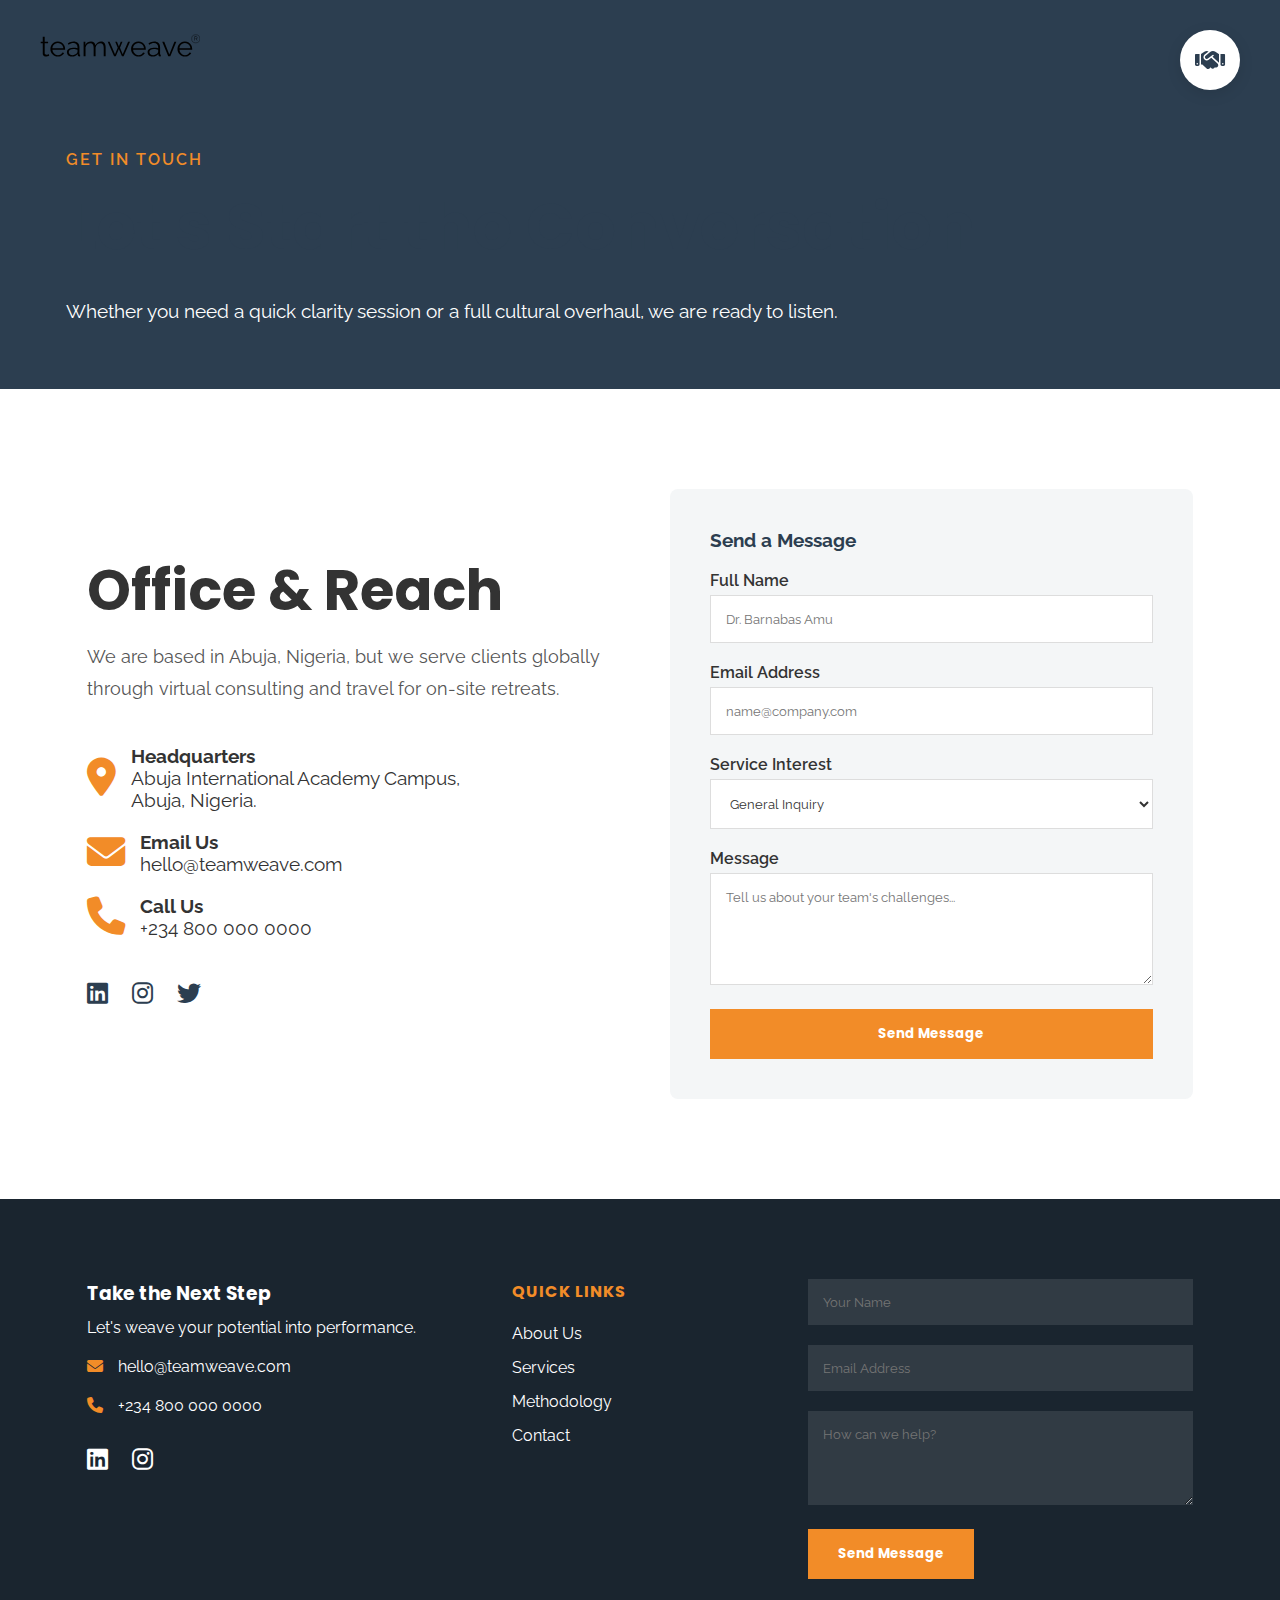
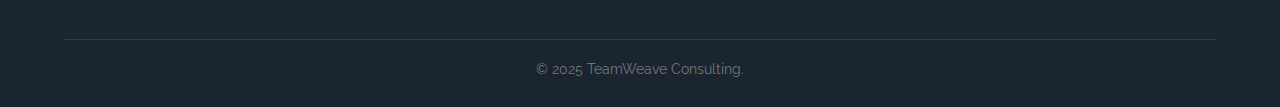
<file: contact.html>
<!DOCTYPE html>
<html lang="en">
<head>
    <meta charset="UTF-8">
    <meta name="viewport" content="width=device-width, initial-scale=1.0">
    <title>TeamWeave Consulting | Contact</title>
    <link rel="stylesheet" href="https://cdnjs.cloudflare.com/ajax/libs/font-awesome/6.4.0/css/all.min.css">
    <link rel="preconnect" href="https://fonts.googleapis.com">
    <link href="https://fonts.googleapis.com/css2?family=Poppins:wght@400;600;700;800&family=Raleway:wght@300;400;500;600&display=swap" rel="stylesheet">
    <link rel="stylesheet" href="style.css">
</head>
<body>

    <div id="nav-trigger" class="handshake-btn">
        <i class="fa-solid fa-handshake"></i>
    </div>

    <a href="index.html" class="fixed-logo">
        <img src="assets/teamweave.svg" alt="TeamWeave Logo" id="brand-logo">
    </a>

    <!-- Overlay Nav -->
    <div id="overlay-nav">
        <nav>
            <ul>
                <li><a href="index.html" class="nav-link"><i class="fa-solid fa-circle-arrow-right nav-icon"></i> Home</a></li>
                <li><a href="about.html" class="nav-link"><i class="fa-solid fa-circle-arrow-right nav-icon"></i> About Us</a></li>
                <li><a href="services.html" class="nav-link"><i class="fa-solid fa-circle-arrow-right nav-icon"></i> Services</a></li>
                <li><a href="methodology.html" class="nav-link"><i class="fa-solid fa-circle-arrow-right nav-icon"></i> Methodology</a></li>
                <li><a href="contact.html" class="nav-link"><i class="fa-solid fa-circle-arrow-right nav-icon"></i> Contact</a></li>
            </ul>
        </nav>
    </div>

    <header class="page-header" style="background-color: var(--primary-blue);">
        <div class="container">
            <span class="sub-heading text-orange">Get in Touch</span>
            <h1 class="text-white">Let's Start the Conversation</h1>
            <p class="lead-text text-white" style="color: white;">Whether you need a quick clarity session or a full cultural overhaul, we are ready to listen.</p>
        </div>
    </header>

    <main>
        <section class="content-section bg-white">
            <div class="container grid-2 fade-in">
                <!-- Contact Info Side -->
                <div class="text-block">
                    <h2>Office & Reach</h2>
                    <p>We are based in Abuja, Nigeria, but we serve clients globally through virtual consulting and travel for on-site retreats.</p>
                    
                    <div style="margin-top: 40px;">
                        <div class="contact-item" style="font-size: 1.2rem;">
                            <i class="fa-solid fa-location-dot fa-2x"></i>
                            <div>
                                <strong>Headquarters</strong><br>
                                Abuja International Academy Campus,<br>
                                Abuja, Nigeria.
                            </div>
                        </div>

                        <div class="contact-item" style="font-size: 1.2rem;">
                            <i class="fa-solid fa-envelope fa-2x"></i>
                            <div>
                                <strong>Email Us</strong><br>
                                <a href="mailto:hello@teamweave.com" style="color:var(--text-dark); text-decoration:none;">hello@teamweave.com</a>
                            </div>
                        </div>

                        <div class="contact-item" style="font-size: 1.2rem;">
                            <i class="fa-solid fa-phone fa-2x"></i>
                            <div>
                                <strong>Call Us</strong><br>
                                +234 800 000 0000
                            </div>
                        </div>
                    </div>

                    <div class="social-links" style="margin-top: 40px;">
                        <a href="#" style="color:var(--primary-blue);"><i class="fa-brands fa-linkedin"></i></a>
                        <a href="#" style="color:var(--primary-blue);"><i class="fa-brands fa-instagram"></i></a>
                        <a href="#" style="color:var(--primary-blue);"><i class="fa-brands fa-twitter"></i></a>
                    </div>
                </div>

                <!-- Form Side -->
                <div class="img-col" style="background: var(--bg-light); padding: 40px; border-radius: 8px; min-height: auto;">
                    <form class="contact-form" style="display: block;">
                        <h3 style="margin-bottom: 20px; color: var(--primary-blue);">Send a Message</h3>
                        
                        <div class="form-group">
                            <label style="display:block; margin-bottom:5px; font-weight:600;">Full Name</label>
                            <input type="text" placeholder="Dr. Barnabas Amu" required style="background: white; border: 1px solid #ddd; color: #333;">
                        </div>
                        
                        <div class="form-group">
                            <label style="display:block; margin-bottom:5px; font-weight:600;">Email Address</label>
                            <input type="email" placeholder="name@company.com" required style="background: white; border: 1px solid #ddd; color: #333;">
                        </div>

                        <div class="form-group">
                            <label style="display:block; margin-bottom:5px; font-weight:600;">Service Interest</label>
                            <select style="width: 100%; padding: 15px; background: white; border: 1px solid #ddd; font-family: var(--font-body); color: #333;">
                                <option>General Inquiry</option>
                                <option>Clarity Circle Workshop</option>
                                <option>Culture Reset</option>
                                <option>Leadership Retreat</option>
                                <option>Speaking Engagement</option>
                            </select>
                        </div>
                        
                        <div class="form-group">
                            <label style="display:block; margin-bottom:5px; font-weight:600;">Message</label>
                            <textarea placeholder="Tell us about your team's challenges..." rows="5" required style="background: white; border: 1px solid #ddd; color: #333;"></textarea>
                        </div>
                        
                        <button type="submit" class="btn-primary" style="width: 100%;">Send Message</button>
                    </form>
                </div>
            </div>
        </section>
    </main>

    <footer id="contact" class="bg-dark">
        <div class="container footer-grid">
            <div class="contact-info">
                <h3>Take the Next Step</h3>
                <p>Let's weave your potential into performance.</p>
                <div class="contact-item"><i class="fa-solid fa-envelope"></i><span>hello@teamweave.com</span></div>
                <div class="contact-item"><i class="fa-solid fa-phone"></i><span>+234 800 000 0000</span></div>
                <div class="social-links">
                    <a href="#"><i class="fa-brands fa-linkedin"></i></a>
                    <a href="#"><i class="fa-brands fa-instagram"></i></a>
                </div>
            </div>
            <div class="footer-nav">
                <h4>Quick Links</h4>
                <ul>
                    <li><a href="about.html">About Us</a></li>
                    <li><a href="services.html">Services</a></li>
                    <li><a href="methodology.html">Methodology</a></li>
                    <li><a href="contact.html">Contact</a></li>
                </ul>
            </div>
            <form class="contact-form">
                <div class="form-group"><input type="text" placeholder="Your Name" required></div>
                <div class="form-group"><input type="email" placeholder="Email Address" required></div>
                <div class="form-group"><textarea placeholder="How can we help?" rows="4" required></textarea></div>
                <button type="submit" class="btn-primary">Send Message</button>
            </form>
        </div>
        <div class="copyright">&copy; 2025 TeamWeave Consulting.</div>
    </footer>

    <script src="script.js"></script>
</body>
</html>
</file>
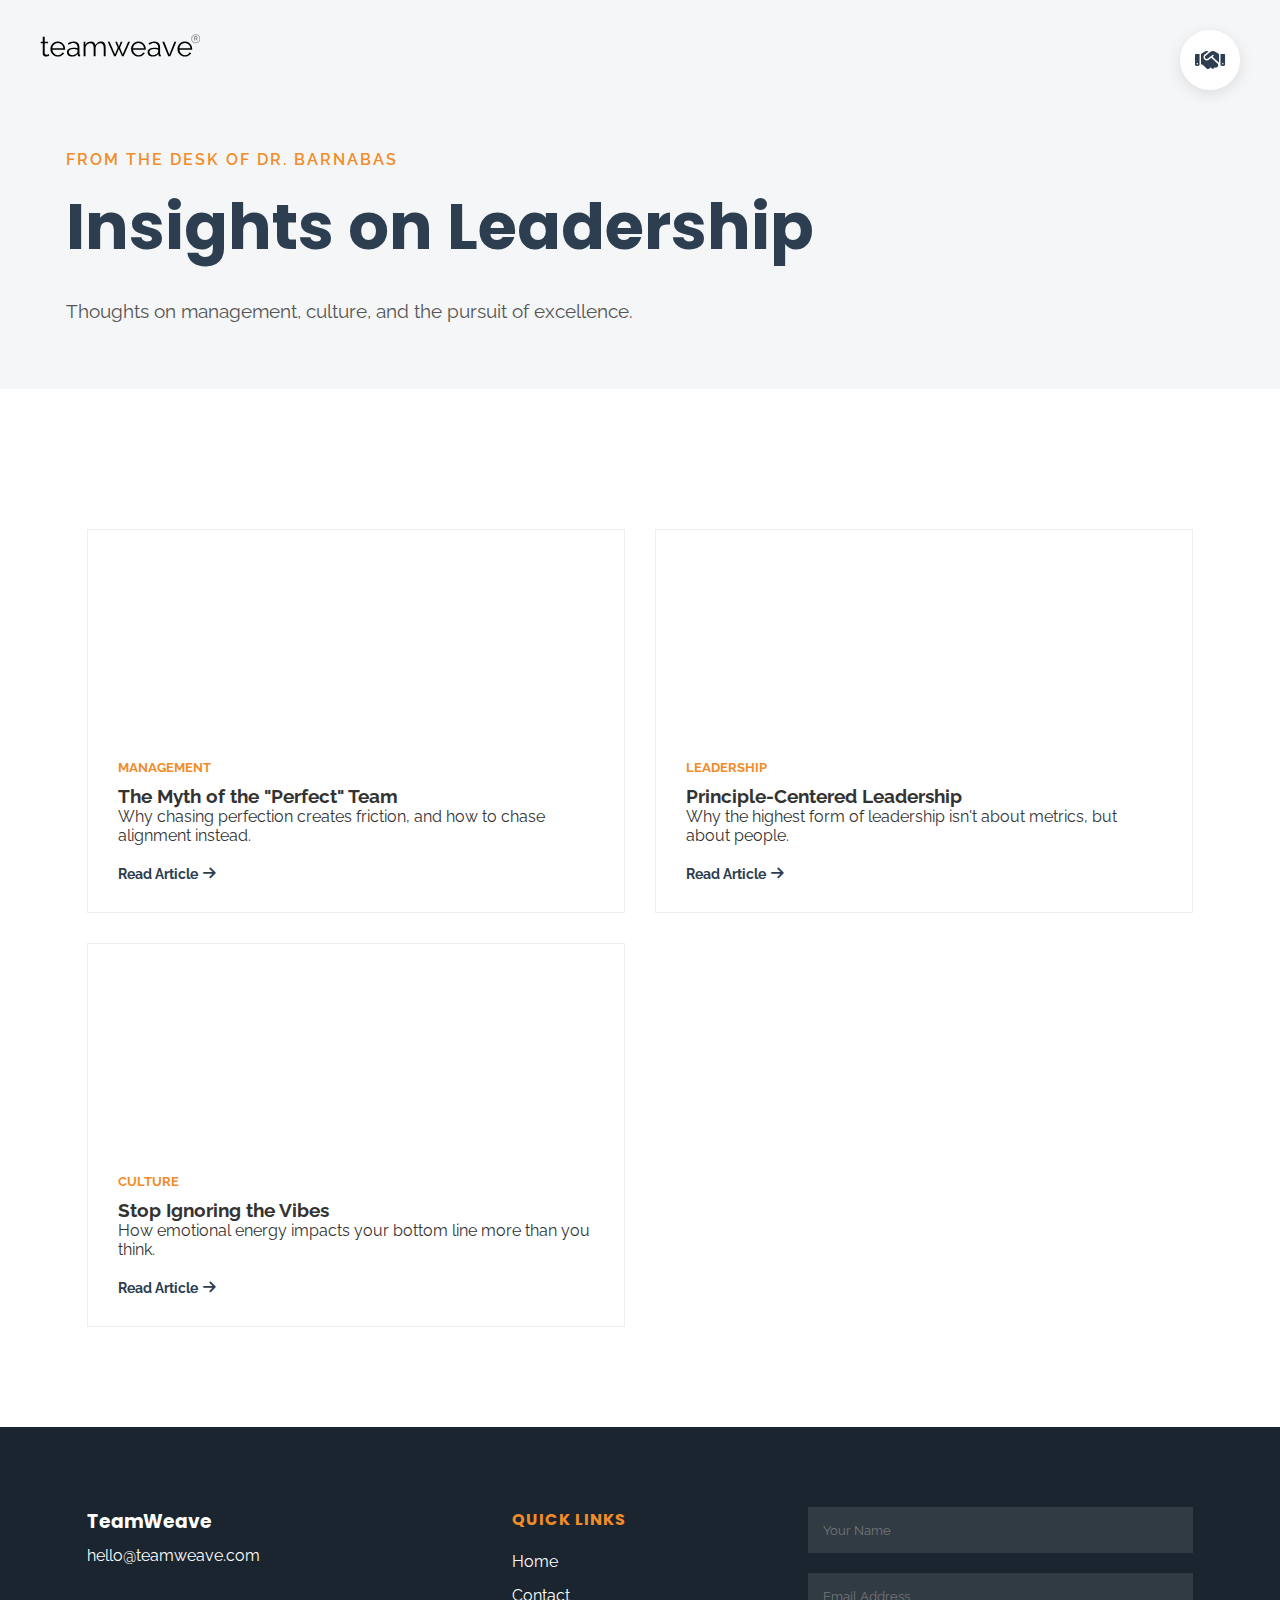
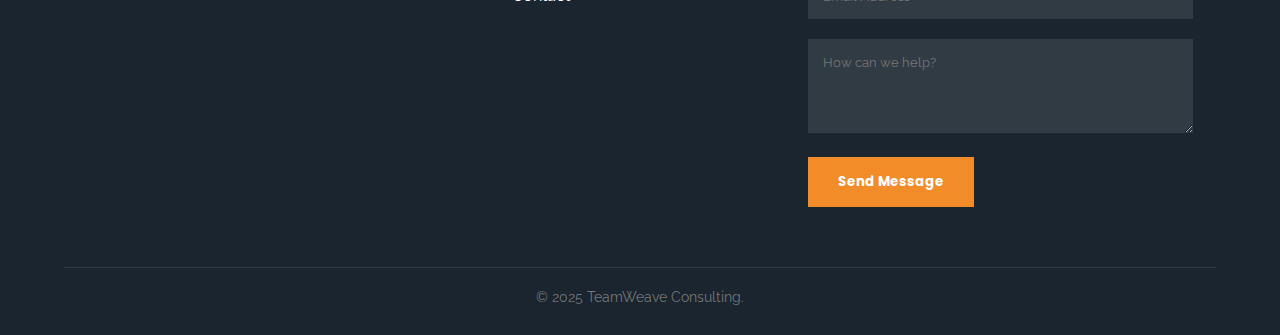
<file: insights.html>
<!DOCTYPE html>
<html lang="en">
<head>
    <meta charset="UTF-8">
    <meta name="viewport" content="width=device-width, initial-scale=1.0">
    <title>TeamWeave Consulting | Insights</title>
    <link rel="stylesheet" href="https://cdnjs.cloudflare.com/ajax/libs/font-awesome/6.4.0/css/all.min.css">
    <link rel="preconnect" href="https://fonts.googleapis.com">
    <link href="https://fonts.googleapis.com/css2?family=Poppins:wght@400;600;700;800&family=Raleway:wght@300;400;500;600&display=swap" rel="stylesheet">
    <link rel="stylesheet" href="style.css">
</head>
<body>

    <div id="nav-trigger" class="handshake-btn"><i class="fa-solid fa-handshake"></i></div>
    <a href="index.html" class="fixed-logo"><img src="assets/teamweave.svg" alt="TeamWeave Logo" id="brand-logo"></a>

    <div id="overlay-nav">
        <nav>
            <ul>
                <li><a href="index.html" class="nav-link"><i class="fa-solid fa-circle-arrow-right nav-icon"></i> Home</a></li>
                <li><a href="about.html" class="nav-link"><i class="fa-solid fa-circle-arrow-right nav-icon"></i> About Us</a></li>
                <li><a href="services.html" class="nav-link"><i class="fa-solid fa-circle-arrow-right nav-icon"></i> Services</a></li>
                <li><a href="methodology.html" class="nav-link"><i class="fa-solid fa-circle-arrow-right nav-icon"></i> Methodology</a></li>
                <li><a href="insights.html" class="nav-link"><i class="fa-solid fa-circle-arrow-right nav-icon"></i> Insights</a></li>
                <li><a href="contact.html" class="nav-link"><i class="fa-solid fa-circle-arrow-right nav-icon"></i> Contact</a></li>
            </ul>
        </nav>
    </div>

    <header class="page-header" style="background-color: var(--bg-light);">
        <div class="container">
            <span class="sub-heading">From the Desk of Dr. Barnabas</span>
            <h1 style="color: var(--primary-blue);">Insights on Leadership</h1>
            <p class="lead-text">Thoughts on management, culture, and the pursuit of excellence.</p>
        </div>
    </header>

    <main>
        <section class="content-section bg-white" style="align-items: flex-start; min-height: 60vh;">
            <div class="container">
                
                <!-- VIEW 1: THE GRID LIST -->
                <div id="insights-list" class="blog-grid fade-in">
                    
                    <!-- Article Card 1 -->
                    <div class="blog-card" data-article="article-1">
                        <div class="blog-img" style="background-image: url('https://images.unsplash.com/photo-1519389950473-47ba0277781c?q=80&w=2070&auto=format&fit=crop');"></div>
                        <div class="blog-content">
                            <span class="blog-tag">Management</span>
                            <h3>The Myth of the "Perfect" Team</h3>
                            <p>Why chasing perfection creates friction, and how to chase alignment instead.</p>
                            <span class="read-more">Read Article <i class="fa-solid fa-arrow-right"></i></span>
                        </div>
                    </div>

                    <!-- Article Card 2 -->
                    <div class="blog-card" data-article="article-2">
                        <div class="blog-img" style="background-image: url('https://images.unsplash.com/photo-1454165804606-c3d57bc86b40?q=80&w=2070&auto=format&fit=crop');"></div>
                        <div class="blog-content">
                            <span class="blog-tag">Leadership</span>
                            <h3>Principle-Centered Leadership</h3>
                            <p>Why the highest form of leadership isn't about metrics, but about people.</p>
                            <span class="read-more">Read Article <i class="fa-solid fa-arrow-right"></i></span>
                        </div>
                    </div>

                     <!-- Article Card 3 -->
                    <div class="blog-card" data-article="article-3">
                        <div class="blog-img" style="background-image: url('https://images.unsplash.com/photo-1551836022-d5d88e9218df?q=80&w=2070&auto=format&fit=crop');"></div>
                        <div class="blog-content">
                            <span class="blog-tag">Culture</span>
                            <h3>Stop Ignoring the Vibes</h3>
                            <p>How emotional energy impacts your bottom line more than you think.</p>
                            <span class="read-more">Read Article <i class="fa-solid fa-arrow-right"></i></span>
                        </div>
                    </div>
                </div>

                <!-- VIEW 2: ARTICLE CONTENTS (Hidden by default) -->
                
                <!-- Article 1 Content -->
                <div id="article-1" class="article-viewer">
                    <button class="back-btn"><i class="fa-solid fa-arrow-left"></i> Back to Insights</button>
                    <div class="article-header">
                        <span class="blog-tag">Management</span>
                        <h1>The Myth of the "Perfect" Team</h1>
                        <p class="article-meta">Written by Dr. Barnabas Amu | 5 Min Read</p>
                    </div>
                    <div class="article-body">
                        <p>We often look for the perfect candidate. The perfect skillset. The perfect personality fit. But in my years of consulting, I have found that the "perfect" team does not exist.</p>
                        <h3>Alignment Over Perfection</h3>
                        <p>What exists is <strong>Alignment</strong>. A group of imperfect people who are perfectly aligned on the mission can outperform a group of superstars who are pulling in different directions.</p>
                        <p>When we stop looking for perfection, we can start building texture. We can appreciate that one person's weakness is another person's strength, and that is where the "weave" happens.</p>
                    </div>
                </div>

                <!-- Article 2 Content -->
                <div id="article-2" class="article-viewer">
                    <button class="back-btn"><i class="fa-solid fa-arrow-left"></i> Back to Insights</button>
                    <div class="article-header">
                        <span class="blog-tag">Leadership</span>
                        <h1>Principle-Centered Leadership</h1>
                        <p class="article-meta">Written by Dr. Barnabas Amu | 4 Min Read</p>
                    </div>
                    <div class="article-body">
                        <p>Leadership is often confused with management. Management is about things; Leadership is about people. Management is about efficiency; Leadership is about effectiveness.</p>
                        <h3>The Human Element</h3>
                        <p>My father taught me that if you take care of the people, the work takes care of itself. Principle-centered leadership means your decisions are guided by values, not just by quarterly profits.</p>
                    </div>
                </div>

                <!-- Article 3 Content -->
                <div id="article-3" class="article-viewer">
                    <button class="back-btn"><i class="fa-solid fa-arrow-left"></i> Back to Insights</button>
                    <div class="article-header">
                        <span class="blog-tag">Culture</span>
                        <h1>Stop Ignoring the Vibes</h1>
                        <p class="article-meta">Written by Dr. Barnabas Amu | 6 Min Read</p>
                    </div>
                    <div class="article-body">
                        <p>We like data. We like KPIs. But you cannot measure the "vibe" of an office on a spreadsheet, yet it is the single biggest predictor of turnover.</p>
                        <h3>Emotional Contagion</h3>
                        <p>Leaders set the weather. If you walk in stressed, the team catches a cold. Recognizing the emotional energy of your workplace isn't "soft"—it's strategic.</p>
                    </div>
                </div>

            </div>
        </section>
    </main>

    <footer id="contact" class="bg-dark">
        <div class="container footer-grid">
            <div class="contact-info">
                 <h3>TeamWeave</h3>
                 <p>hello@teamweave.com</p>
            </div>
            <div class="footer-nav">
                <h4>Quick Links</h4>
                <ul><li><a href="index.html">Home</a></li><li><a href="contact.html">Contact</a></li></ul>
            </div>
            <form class="contact-form">
                <div class="form-group"><input type="text" placeholder="Your Name" required></div>
                <div class="form-group"><input type="email" placeholder="Email Address" required></div>
                <div class="form-group"><textarea placeholder="How can we help?" rows="4" required></textarea></div>
                <button type="submit" class="btn-primary">Send Message</button>
            </form>
        </div>
        <div class="copyright">&copy; 2025 TeamWeave Consulting.</div>
    </footer>
    <script src="script.js"></script>
</body>
</html>
</file>
<file: style.css>
/* --- Variables & Reset --- */
:root {
    --primary-blue: #2C3E50;    /* Deep Slate Blue */
    --accent-orange: #F28C28;   /* Burnt Horizon Orange */
    --bg-white: #FFFFFF;
    --bg-light: #F4F6F7;        /* Warm Stone */
    --text-dark: #333333;       /* Charcoal */
    --text-light: #ecf0f1;
    
    --font-head: 'Poppins', sans-serif;
    --font-body: 'Raleway', sans-serif;
    
    --transition: all 0.4s cubic-bezier(0.25, 1, 0.5, 1);
}

* {
    margin: 0;
    padding: 0;
    box-sizing: border-box;
}

html {
    scroll-behavior: smooth;
}

body {
    font-family: var(--font-body);
    color: var(--text-dark);
    overflow-x: hidden;
    background-color: var(--bg-white);
}

/* --- Preloader --- */
#preloader {
    position: fixed;
    top: 0;
    left: 0;
    width: 100%;
    height: 100%;
    background-color: var(--accent-orange);
    display: flex;
    justify-content: center;
    align-items: center;
    z-index: 9999;
    transition: opacity 0.8s ease;
}

.spinner-text {
    font-family: var(--font-head);
    font-weight: 700;
    font-size: 1.2rem;
    color: var(--bg-white);
    letter-spacing: 2px;
    text-transform: uppercase;
    animation: spin360 0.6s infinite linear;
}

@keyframes spin360 {
    0% { transform: rotate(0deg); }
    100% { transform: rotate(360deg); }
}

/* --- Fixed Logo --- */
.fixed-logo {
    position: fixed;
    top: 30px;
    left: 40px;
    z-index: 1001;
    display: block;
    transition: var(--transition);
}

.fixed-logo img {
    width: 10rem;
}

.fixed-logo.hidden {
    opacity: 0;
    pointer-events: none;
    transform: translateY(-20px);
}

/* --- Navigation Trigger --- */
#nav-trigger {
    position: fixed;
    top: 30px;
    right: 40px;
    z-index: 2000;
    width: 60px;
    height: 60px;
    background-color: var(--bg-white);
    border-radius: 50%;
    display: flex;
    justify-content: center;
    align-items: center;
    font-size: 1.5rem;
    color: var(--primary-blue);
    cursor: pointer;
    box-shadow: 0 4px 15px rgba(0,0,0,0.1);
    transition: var(--transition);
}

#nav-trigger:hover {
    transform: scale(1.1);
    color: var(--accent-orange);
}

#nav-trigger.active i {
    animation: shake 0.5s ease-in-out;
}

@keyframes shake {
    0%, 100% { transform: rotate(0deg); }
    25% { transform: rotate(-15deg); }
    75% { transform: rotate(15deg); }
}

#nav-trigger.hidden {
    opacity: 0;
    pointer-events: none;
    transform: translateY(-20px);
}

/* --- Overlay Navigation (Right Aligned) --- */
#overlay-nav {
    position: fixed;
    top: 0;
    left: 0;
    width: 100%;
    height: 100%;
    background-color: var(--primary-blue);
    z-index: 1500;
    display: flex;
    justify-content: flex-end; /* Align items to the right */
    align-items: center;
    padding-right: 15%; /* Indent from the right edge */
    transform: translateY(-100%);
    transition: transform 0.6s cubic-bezier(0.77, 0, 0.175, 1);
}

#overlay-nav.open {
    transform: translateY(0);
}

#overlay-nav ul {
    list-style: none;
    text-align: right;
}

#overlay-nav li {
    margin: 25px 0;
    transform: translateX(50px);
    opacity: 0;
    transition: all 0.5s ease;
}

#overlay-nav.open li {
    transform: translateX(0);
    opacity: 1;
}
#overlay-nav.open li:nth-child(1) { transition-delay: 0.1s; }
#overlay-nav.open li:nth-child(2) { transition-delay: 0.2s; }
#overlay-nav.open li:nth-child(3) { transition-delay: 0.3s; }
#overlay-nav.open li:nth-child(4) { transition-delay: 0.4s; }
#overlay-nav.open li:nth-child(5) { transition-delay: 0.5s; }
#overlay-nav.open li:nth-child(6) { transition-delay: 0.6s; }

.nav-link {
    font-family: var(--font-head);
    font-size: 3.5rem;
    font-weight: 700;
    color: var(--bg-white);
    text-decoration: none;
    display: inline-flex; /* Changed to flex for alignment */
    align-items: center;
    transition: var(--transition);
}

.nav-link:hover {
    color: var(--accent-orange);
    transform: translateX(-20px);
}

/* Animated Nav Icon */
.nav-icon {
    font-size: 2.5rem;
    margin-right: 20px;
    opacity: 1;
    transition: transform 0.6s ease;
    color: var(--accent-orange);
}

.nav-link:hover .nav-icon {
    transform: rotate(360deg);
}

/* --- Hero Slider (Updated for Longer Text) --- */
#hero-slider-container {
    position: fixed;
    top: 0;
    left: 0;
    width: 100%;
    height: 100vh;
    z-index: -1;
}

.slide {
    position: absolute;
    top: 0;
    left: 0;
    width: 100%;
    height: 100%;
    background-size: cover;
    background-position: center;
    opacity: 0;
    transition: opacity 1.5s ease-in-out, transform 8s linear;
    transform: scale(1);
}

.slide.active { 
    opacity: 1; 
    transform: scale(1.1); /* Subtle zoom effect */
}

.hero-overlay {
    position: absolute;
    top: 0;
    left: 0;
    width: 100%;
    height: 100%;
    background: rgba(30, 42, 54, 0.6);
}

.hero-captions {
    position: absolute; 
    bottom: 80px; 
    left: 5%; 
    right: 5%;
    z-index: 1; 
    color: var(--bg-white); 
    max-width: 800px; 
    padding-right: 20px; 
}

.caption {
    font-family: var(--font-body);
    font-size: 1.05rem; /* Smaller font as requested */
    font-weight: 400;
    line-height: 1.8; 
    position: absolute;  
    bottom: 0;
    left: 0;
    width: 100%;
    opacity: 0;
    transform: translateY(40px);
    pointer-events: none;
}

/* Slide Up Animation for Hero Text */
.caption.active {
    pointer-events: auto;
    animation: slideUpFade 1s cubic-bezier(0.2, 0.8, 0.2, 1) forwards;
    animation-delay: 0.5s;
}

.caption h3 {
    font-family: var(--font-head);
    font-size: 1.15rem;
    font-weight: 700;
    color: var(--accent-orange);
    margin-bottom: 2px;
    text-transform: uppercase;
    letter-spacing: 1px;
}

@keyframes slideUpFade {
    to { opacity: 1; transform: translateY(0); }
}

/* --- Layout --- */
.hero-spacer { height: 100vh; width: 100%; }

.content-section {
    position: relative;
    padding: 100px 5%;
    z-index: 2;
    min-height: 80vh;
    display: flex;
    align-items: center;
}

.container {
     max-width: 1200px; 
    margin: 0 auto; 
    width: 100%; 
    padding-left: 2%; /* Horizontal padding */
    padding-right: 2%;
}

/* Colors & Type */
.bg-white { background-color: var(--bg-white); }
.bg-light { background-color: var(--bg-light); }
.bg-blue { background-color: var(--primary-blue); color: var(--bg-white); }
.bg-dark { background-color: #1a252f; color: var(--bg-white); }
.text-orange { color: var(--accent-orange); }
.text-white { color: var(--bg-white); }

h2 {
    font-family: var(--font-head);
    font-size: 3.5rem;
    margin-bottom: 20px;
    line-height: 1.1;
}

.sub-heading {
    display: block;
    font-family: var(--font-body);
    font-weight: 600;
    text-transform: uppercase;
    letter-spacing: 2px;
    color: var(--accent-orange);
    margin-bottom: 10px;
}

.lead-text {
    font-size: 1.2rem;
    line-height: 1.8;
    max-width: 800px;
    margin-bottom: 40px;
    color: #555;
}

.center-text { text-align: center; }

/* --- Stats Banner (NEW) --- */
#stats-banner {
    background-color: var(--primary-blue);
    padding: 80px 0;
    min-height: auto; /* Override default section height */
}

.stats-container {
    display: flex;
    justify-content: space-between;
    align-items: center;
    flex-wrap: wrap;
    gap: 40px;
}

.stat-item {
    text-align: center;
    color: var(--bg-white);
    flex: 1;
    min-width: 200px;
}

.stat-number {
    font-family: var(--font-head);
    font-size: 3.5rem;
    font-weight: 700;
    color: var(--accent-orange);
    display: block;
    margin-bottom: 10px;
}

/* Specific text styling for the location cycle */
.location-text {
    font-size: 2.5rem; /* Slightly smaller than numbers to fit names */
    white-space: nowrap;
}

.stat-label {
    font-family: var(--font-body);
    font-size: 1.1rem;
    text-transform: uppercase;
    letter-spacing: 1px;
    opacity: 0.9;
}

/* --- Animations & Utilities --- */
.fade-in { opacity: 0; transform: translateY(30px); transition: all 1s ease-out; }
.fade-in.visible { opacity: 1; transform: translateY(0); }


/* Staggered Animation for Grids */
@keyframes fadeInUp {
    from { opacity: 0; transform: translateY(30px); }
    to { opacity: 1; transform: translateY(0); }
}

.stagger-grid .testimonial-card,
.stagger-grid .service-card,
.stagger-grid .blog-card {
    opacity: 0; /* Hidden by default */
}

/* Children animate when parent has .visible class */
.stagger-grid.visible .testimonial-card,
.stagger-grid.visible .service-card,
.stagger-grid.visible .blog-card {
    animation: fadeInUp 0.8s ease forwards;
}

.stagger-grid.visible .testimonial-card:nth-child(1),
.stagger-grid.visible .service-card:nth-child(1),
.stagger-grid.visible .blog-card:nth-child(1) { animation-delay: 0.1s; }

.stagger-grid.visible .testimonial-card:nth-child(2),
.stagger-grid.visible .service-card:nth-child(2),
.stagger-grid.visible .blog-card:nth-child(2) { animation-delay: 0.3s; }

.stagger-grid.visible .testimonial-card:nth-child(3),
.stagger-grid.visible .service-card:nth-child(3),
.stagger-grid.visible .blog-card:nth-child(3) { animation-delay: 0.5s; }

/* --- Methodology Page Animations --- */
.process-flow {
    position: relative;
    padding: 50px 0;
    max-width: 800px;
    margin: 0 auto;
}

.process-flow::before {
    content: '';
    position: absolute;
    top: 0;
    left: 50%;
    width: 4px;
    height: 100%;
    background: #e0e0e0;
    transform: translateX(-50%);
    z-index: 1;
}

.process-step {
    position: relative;
    margin-bottom: 100px;
    width: 100%;
    display: flex;
    justify-content: center;
    z-index: 2;
    opacity: 0;
    transition: all 1s ease;
}

.process-step.visible { opacity: 1; }
.process-step:nth-child(odd) { transform: translateX(-50px); }
.process-step:nth-child(even) { transform: translateX(50px); }
.process-step.visible:nth-child(odd), .process-step.visible:nth-child(even) { transform: translateX(0); }

.step-card {
    background: white;
    padding: 40px;
    border-radius: 8px;
    box-shadow: 0 10px 30px rgba(0,0,0,0.1);
    width: 45%;
    position: relative;
    border-left: 5px solid var(--accent-orange);
}

.process-step:nth-child(odd) .step-card { margin-right: auto; text-align: right; border-left: none; border-right: 5px solid var(--accent-orange); }
.process-step:nth-child(even) .step-card { margin-left: auto; text-align: left; }

.step-number {
    position: absolute;
    top: 50%;
    left: 50%;
    transform: translate(-50%, -50%) scale(0);
    width: 60px;
    height: 60px;
    background: var(--primary-blue);
    color: white;
    border-radius: 50%;
    display: flex;
    justify-content: center;
    align-items: center;
    font-family: var(--font-head);
    font-weight: 700;
    font-size: 1.5rem;
    z-index: 3;
    border: 4px solid white;
    box-shadow: 0 0 0 4px var(--accent-orange);
    transition: transform 0.6s cubic-bezier(0.175, 0.885, 0.32, 1.275);
}

.process-step.visible .step-number { transform: translate(-50%, -50%) scale(1); }

.step-connector {
    position: absolute;
    top: 50%;
    height: 4px;
    background: var(--accent-orange);
    width: 0;
    transition: width 1s ease 0.5s;
}

.process-step:nth-child(odd) .step-connector { right: 50%; transform-origin: right; }
.process-step:nth-child(even) .step-connector { left: 50%; transform-origin: left; }
.process-step.visible .step-connector { width: 15%; }

/* --- Components --- */
.arrow-btn {
    display: inline-flex;
    align-items: center;
    gap: 10px;
    text-decoration: none;
    color: var(--primary-blue);
    font-weight: 700;
    font-size: 1.1rem;
    transition: var(--transition);
}

.arrow-btn:hover { color: var(--accent-orange); }
.arrow-btn i { animation: bounceRight 2s infinite; }

@keyframes bounceRight {
    0%, 100% { transform: translateX(0); }
    50% { transform: translateX(5px); }
}

/* Client Scroller */
#clients.content-section { min-height: auto; padding: 60px 0; }
.section-label { text-align: center; margin-bottom: 30px; font-weight: 600; color: #888; }
.scroller-window { overflow: hidden; width: 100%; position: relative; -webkit-mask: linear-gradient(90deg, transparent, white 10%, white 90%, transparent); mask: linear-gradient(90deg, transparent, white 10%, white 90%, transparent); }
.scroller-track { display: flex; gap: 80px; width: max-content; animation: scroll 30s linear infinite; padding: 20px 0; }
.client-icon { font-size: 3rem; color: #ccc; transition: var(--transition); }
.client-icon:hover { color: var(--primary-blue); transform: scale(1.2); }
@keyframes scroll { 0% { transform: translateX(0); } 100% { transform: translateX(-50%); } }

/* Services Grid */
.services-grid { display: grid; grid-template-columns: repeat(auto-fit, minmax(300px, 1fr)); gap: 40px; margin-top: 50px; }
.service-card { background: rgba(255,255,255,0.05); border: 1px solid rgba(255,255,255,0.1); padding: 40px; border-radius: 4px; transition: var(--transition); text-decoration: none; color: inherit; display: block; }
.service-card:hover { background: var(--bg-white); color: var(--primary-blue); transform: translateY(-5px); }
.service-icon { font-size: 2.5rem; color: var(--accent-orange); margin-bottom: 20px; }

/* Pricing Grid */
.pricing-grid { display: grid; grid-template-columns: repeat(3, 1fr); gap: 30px; margin-top: 50px; align-items: stretch; }
.price-card { background: var(--bg-white); padding: 40px; text-align: center; border: 1px solid #eee; transition: var(--transition); display: flex; flex-direction: column; justify-content: space-between; height: 100%; }
.price-card.featured { border: 2px solid var(--accent-orange); transform: scale(1.05); position: relative; box-shadow: 0 10px 30px rgba(0,0,0,0.1); z-index: 1; }
.badge { background: var(--accent-orange); color: white; padding: 5px 15px; position: absolute; top: -15px; left: 50%; transform: translateX(-50%); text-transform: uppercase; font-size: 0.8rem; font-weight: 700; }
.price { font-size: 2rem; font-weight: 700; color: var(--primary-blue); margin: 20px 0; }
.price-card ul { list-style: none; margin-bottom: 30px; }
.price-card li { margin-bottom: 10px; color: #666; }

.btn-primary { padding: 15px 30px; background: var(--accent-orange); border: none; color: white; font-weight: 700; font-family: var(--font-head); cursor: pointer; transition: var(--transition); display: inline-block; text-decoration: none; }
.btn-primary:hover { background: var(--primary-blue); }

/* --- Insights / Blog Styles (Ensured Included) --- */
.blog-grid { display: grid; grid-template-columns: repeat(auto-fit, minmax(350px, 1fr)); gap: 30px; margin-top: 40px; }
.blog-card { background: white; border: 1px solid #eee; overflow: hidden; text-decoration: none; color: var(--text-dark); transition: var(--transition); display: flex; flex-direction: column; cursor: pointer; }
.blog-card:hover { transform: translateY(-10px); box-shadow: 0 10px 30px rgba(0,0,0,0.1); }
.blog-img { height: 200px; background-size: cover; background-position: center; }
.blog-content { padding: 30px; flex-grow: 1; }
.blog-tag { font-size: 0.8rem; text-transform: uppercase; color: var(--accent-orange); font-weight: 700; margin-bottom: 10px; display: block; }
.read-more { margin-top: 20px; font-size: 0.9rem; font-weight: 700; color: var(--primary-blue); display: flex; align-items: center; gap: 5px; }

/* Article Viewer (SPA) Styles */
.article-viewer { display: none; padding-top: 40px; animation: fadeIn 0.8s ease; }
.article-viewer.active { display: block; }
@keyframes fadeIn { from { opacity: 0; } to { opacity: 1; } }
.back-btn { background: none; border: none; font-family: var(--font-head); font-weight: 700; color: var(--primary-blue); cursor: pointer; display: flex; align-items: center; gap: 10px; margin-bottom: 30px; font-size: 1.1rem; transition: var(--transition); }
.back-btn:hover { color: var(--accent-orange); transform: translateX(-5px); }
.article-header { margin-bottom: 40px; border-bottom: 1px solid #eee; padding-bottom: 40px; }
.article-meta { color: #888; margin-top: 10px; font-size: 0.9rem; }
.article-body { font-size: 1.2rem; line-height: 2; color: #444; max-width: 800px; }
.article-body p { margin-bottom: 20px; }
.article-body h3 { margin-top: 40px; margin-bottom: 20px; color: var(--primary-blue); font-size: 1.8rem; }

/* --- Testimonials Styles --- */
.testimonial-grid { display: grid; grid-template-columns: repeat(auto-fit, minmax(300px, 1fr)); gap: 40px; margin-top: 50px; }
.testimonial-card { background: white; padding: 40px; border-radius: 4px; border: 1px solid #eee; position: relative; transition: var(--transition); }
.testimonial-card:hover { transform: translateY(-5px); box-shadow: 0 10px 30px rgba(0,0,0,0.05); }
.testimonial-card::before { content: '\201C'; font-family: serif; font-size: 5rem; color: var(--accent-orange); opacity: 0.2; position: absolute; top: 10px; left: 20px; }
.testimonial-text { font-size: 1.1rem; line-height: 1.7; color: #555; margin-bottom: 20px; font-style: italic; }
.testimonial-author { font-weight: 700; color: var(--primary-blue); display: flex; align-items: center; gap: 10px; }
.testimonial-author i { color: var(--accent-orange); }

/* Utilities */
.grid-2 { display: grid; grid-template-columns: 1fr 1fr; gap: 60px; align-items: center; }
.img-col { width: 100%; height: 100%; position: relative; min-height: 400px; }
.img-col img { width: 100%; height: 100%; object-fit: cover; border-radius: 4px; box-shadow: 20px 20px 0 var(--accent-orange); display: block; }
.check-list { list-style: none; margin-top: 30px; }
.check-list li { margin-bottom: 15px; font-size: 1.1rem; }
.check-list i { color: var(--accent-orange); margin-right: 10px; }
.center-text { text-align: center; }

/* Footer */
footer { padding: 80px 5% 30px; position: relative; z-index: 10; }
.footer-grid { display: grid; grid-template-columns: 1.5fr 1fr 1.5fr; gap: 40px; align-items: start; }
.contact-info h3 { font-family: var(--font-head); margin-bottom: 10px; }
.contact-item { margin: 20px 0; display: flex; gap: 15px; align-items: center; }
.contact-item i { color: var(--accent-orange); }
.social-links { margin-top: 30px; }
.social-links a { color: white; font-size: 1.5rem; margin-right: 20px; transition: var(--transition); }
.social-links a:hover { color: var(--accent-orange); }

.footer-nav h4 { font-family: var(--font-head); margin-bottom: 20px; color: var(--accent-orange); text-transform: uppercase; letter-spacing: 1px; }
.footer-nav ul { list-style: none; }
.footer-nav li { margin-bottom: 15px; }
.footer-nav a { color: white; text-decoration: none; transition: var(--transition); }
.footer-nav a:hover { color: var(--accent-orange); padding-left: 5px; }

.contact-form .form-group { margin-bottom: 20px; }
.contact-form input, .contact-form textarea { width: 100%; padding: 15px; background: rgba(255,255,255,0.1); border: none; color: white; font-family: var(--font-body); }
.contact-form input:focus, .contact-form textarea:focus { outline: 2px solid var(--accent-orange); }
.copyright { text-align: center; margin-top: 60px; padding-top: 20px; border-top: 1px solid rgba(255,255,255,0.1); font-size: 0.9rem; color: #777; }

.fade-in { opacity: 0; transform: translateY(30px); transition: all 1s ease-out; }
.fade-in.visible { opacity: 1; transform: translateY(0); }

/* Internal Pages Layout */
.page-header { padding-top: 150px; padding-bottom: 20px; background-color: var(--bg-light); }
.page-header h1 { font-family: var(--font-head); font-size: 4rem; color: var(--primary-blue); margin-bottom: 20px; }
.text-block { margin-bottom: 20px; }
.text-block h3 { font-family: var(--font-head); font-size: 2rem; margin-bottom: 15px; color: var(--primary-blue); }
.text-block p { font-size: 1.1rem; line-height: 1.8; color: #555; margin-bottom: 20px; }

@media (max-width: 768px) {
    h2 { font-size: 2.5rem; }
    .services-grid, .grid-2, .pricing-grid, .blog-grid, .testimonial-grid, .footer-grid { grid-template-columns: 1fr; }
    .fixed-logo { display: none; }
    .caption { font-size: 1.1rem; padding-right: 20px; }
    .page-header { 
        padding-top: 120px; 
        padding-bottom: 60px;
        padding-left: 1.4rem;
        padding-right: 1.4rem;
        min-height: auto; /* Allow auto height on mobile */
    }
    .page-header h1 { font-size: 2.5rem; }
    .price-card.featured { transform: scale(1); }
    .img-col { min-height: 300px; } 
    .footer-grid { text-align: center; }
    .contact-item{font-size: 1.2rem;}
    .contact-item i{
        font-size: 1.5rem;
    }
    #overlay-nav { padding-right: 5%; justify-content: center; }
    #overlay-nav ul { text-align: center; }
    .nav-link { font-size: 2rem; }
    .process-flow::before { left: 20px; }
    .process-step { flex-direction: column; align-items: flex-start; margin-left: 50px; width: auto; transform: none !important; margin-bottom: 50px; }
    .process-step:nth-child(odd) .step-card, .process-step:nth-child(even) .step-card { width: 100%; text-align: left; margin: 0; border-left: 5px solid var(--accent-orange); border-right: none; }
    .step-number { left: 20px; transform: translate(-50%, -50%) !important; }
    .step-connector { display: none; }

    /* Stats Banner Mobile */
    .stat-item { margin-bottom: 20px; }
    .stat-number { font-size: 2.5rem; }
    .location-text { font-size: 1.8rem; }
    
    .process-flow::before { left: 20px; }
    .process-step { flex-direction: column; align-items: flex-start; margin-left: 50px; width: auto; transform: none !important; margin-bottom: 50px; }
    .process-step:nth-child(odd) .step-card, .process-step:nth-child(even) .step-card { width: 100%; text-align: left; margin: 0; border-left: 5px solid var(--accent-orange); border-right: none; }
    .step-number { left: 20px; transform: translate(-50%, -50%) !important; }
    .step-connector { display: none; }
}
</file>
